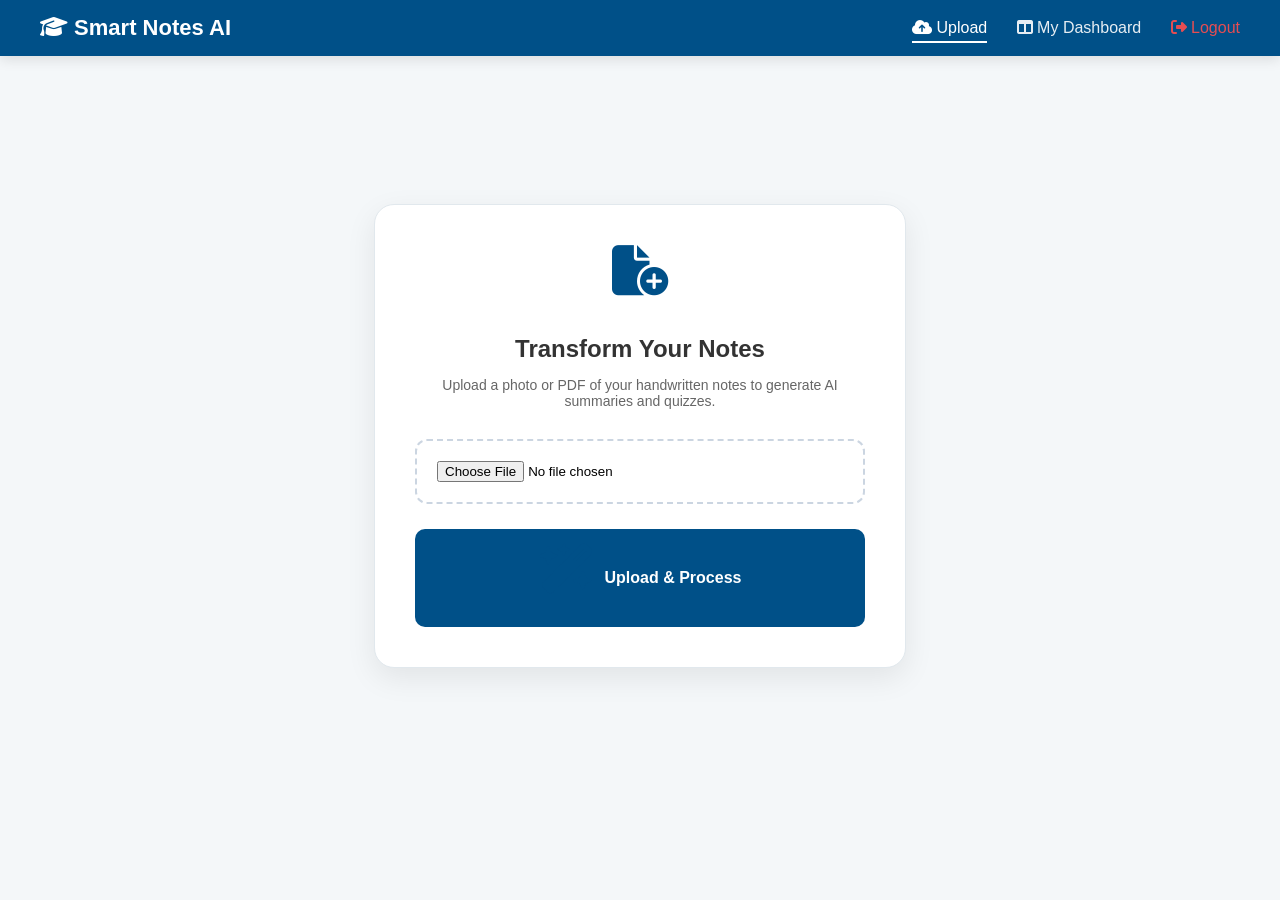
<file: templates/index.html>
<!DOCTYPE html>
<html lang="en">
<head>
    <meta charset="UTF-8">
    <meta name="viewport" content="width=device-width, initial-scale=1.0">
    <title>Upload Notes - Smart AI</title>
    <link rel="stylesheet" href="https://cdnjs.cloudflare.com/ajax/libs/font-awesome/6.5.1/css/all.min.css">
    <style>
        :root { --primary: #005088; --accent: #28a745; --bg: #f4f7f9; }
        body { font-family: 'Segoe UI', Tahoma, Geneva, Verdana, sans-serif; background: var(--bg); margin: 0; }
        
        /* Glassmorphism Navbar */
        .navbar { background: var(--primary); padding: 15px 40px; color: white; display: flex; justify-content: space-between; align-items: center; box-shadow: 0 4px 12px rgba(0,0,0,0.1); }
        .nav-links a { color: white; text-decoration: none; margin-left: 25px; font-weight: 500; transition: 0.3s; opacity: 0.9; }
        .nav-links a:hover { opacity: 1; text-shadow: 0 0 8px rgba(255,255,255,0.5); }
        .active { border-bottom: 2px solid white; padding-bottom: 5px; opacity: 1 !important; }

        /* Centered Upload Card */
        .main-content { height: 80vh; display: flex; align-items: center; justify-content: center; padding: 20px; }
        .upload-card { background: white; padding: 40px; border-radius: 20px; box-shadow: 0 10px 30px rgba(0,0,0,0.08); width: 100%; max-width: 450px; text-align: center; border: 1px solid #e1e8ed; }
        
        .upload-card i { font-size: 50px; color: var(--primary); margin-bottom: 20px; }
        .upload-card h2 { margin-bottom: 10px; color: #333; }
        .upload-card p { color: #666; font-size: 14px; margin-bottom: 30px; }

        .file-input-wrapper { margin-bottom: 25px; position: relative; }
        input[type="file"] { border: 2px dashed #cbd5e1; padding: 20px; width: 100%; border-radius: 12px; box-sizing: border-box; cursor: pointer; transition: 0.3s; }
        input[type="file"]:hover { border-color: var(--primary); background: #f8fbff; }

        .btn-upload { background: var(--primary); color: white; border: none; padding: 14px 30px; border-radius: 10px; font-size: 16px; font-weight: bold; cursor: pointer; width: 100%; transition: 0.3s; display: flex; align-items: center; justify-content: center; gap: 10px; }
        .btn-upload:hover { background: #003a63; transform: translateY(-2px); box-shadow: 0 5px 15px rgba(0,80,136,0.3); }

        .logout-link { color: #ff4d4d !important; font-weight: bold; }
    </style>
</head>
<body>

    <div class="navbar">
        <div style="font-size: 22px; font-weight: bold;"><i class="fa-solid fa-graduation-cap"></i> Smart Notes AI</div>
        <div class="nav-links">
            <a href="/" class="active"><i class="fa-solid fa-cloud-arrow-up"></i> Upload</a>
            <a href="/dashboard"><i class="fa-solid fa-table-columns"></i> My Dashboard</a>
            <a href="/logout" class="logout-link"><i class="fa-solid fa-right-from-bracket"></i> Logout</a>
        </div>
    </div>

    <div class="main-content">
        <div class="upload-card">
            <i class="fa-solid fa-file-circle-plus"></i>
            <h2>Transform Your Notes</h2>
            <p>Upload a photo or PDF of your handwritten notes to generate AI summaries and quizzes.</p>
            
            <form action="/upload" method="post" enctype="multipart/form-data">
                <div class="file-input-wrapper">
                    <input type="file" name="file" accept="image/*, .pdf" required>
                </div>
                <button type="submit" class="btn-upload">
                    <i class="fa-solid fa-wand-magic-sparkles"></i> Upload & Process
                </button>
            </form>
        </div>
    </div>

</body>
</html>
</file>
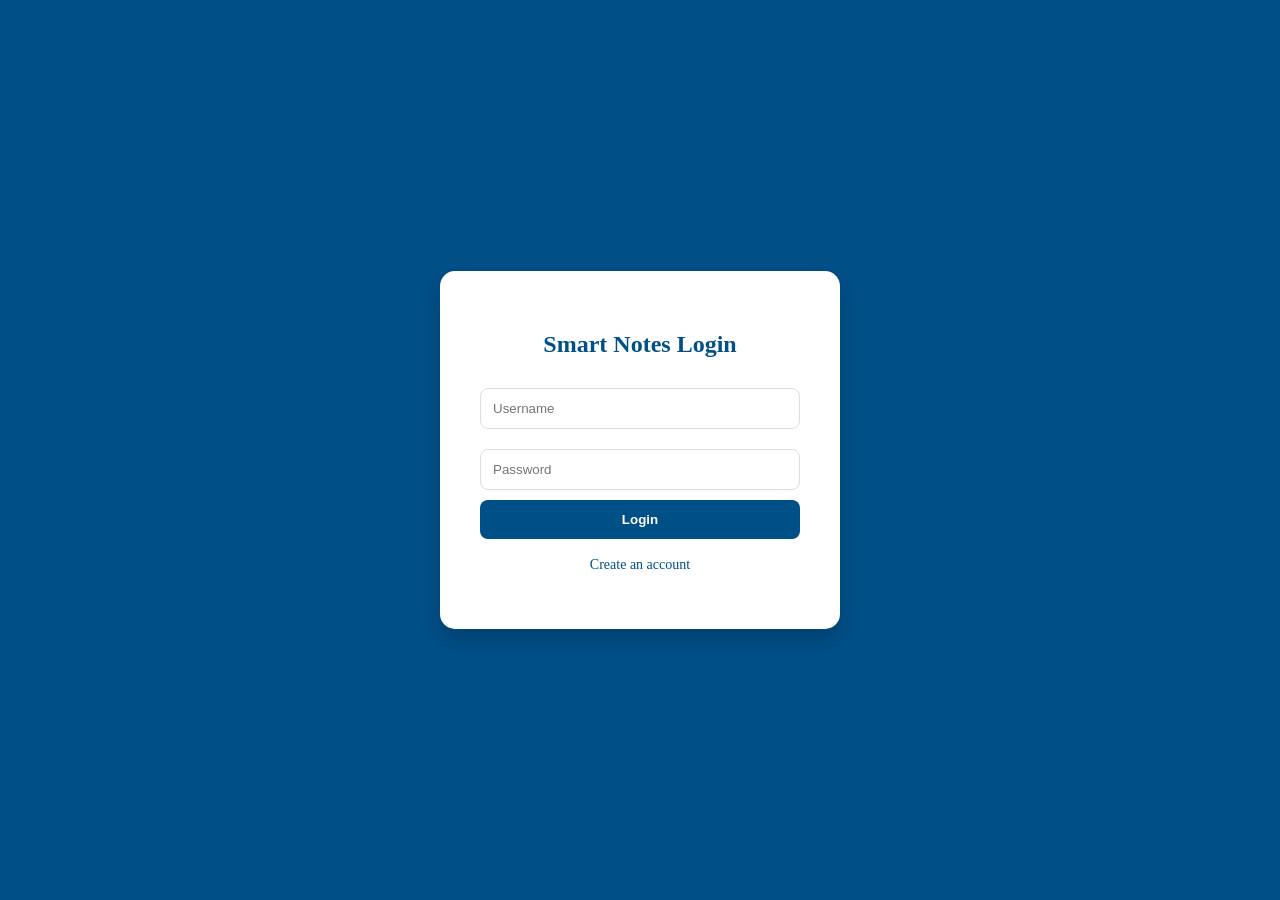
<file: templates/login.html>
<!DOCTYPE html>
<html>
<head>
    <title>Login - Smart Notes</title>
    <style>
        body { background: #005088; font-family: 'Segoe UI'; display: flex; justify-content: center; align-items: center; height: 100vh; margin: 0; }
        .card { background: white; padding: 40px; border-radius: 15px; box-shadow: 0 10px 25px rgba(0,0,0,0.2); width: 320px; text-align: center; }
        h2 { color: #005088; }
        input { width: 100%; padding: 12px; margin: 10px 0; border: 1px solid #ddd; border-radius: 8px; box-sizing: border-box; }
        button { width: 100%; padding: 12px; background: #005088; color: white; border: none; border-radius: 8px; cursor: pointer; font-weight: bold; }
        a { color: #005088; text-decoration: none; font-size: 14px; }
    </style>
</head>
<body>
    <div class="card">
        <h2>Smart Notes Login</h2>
        <form method="POST">
            <input type="text" name="username" placeholder="Username" required>
            <input type="password" name="password" placeholder="Password" required>
            <button type="submit">Login</button>
        </form>
        <p><a href="/register">Create an account</a></p>
    </div>
</body>
</html>
</file>
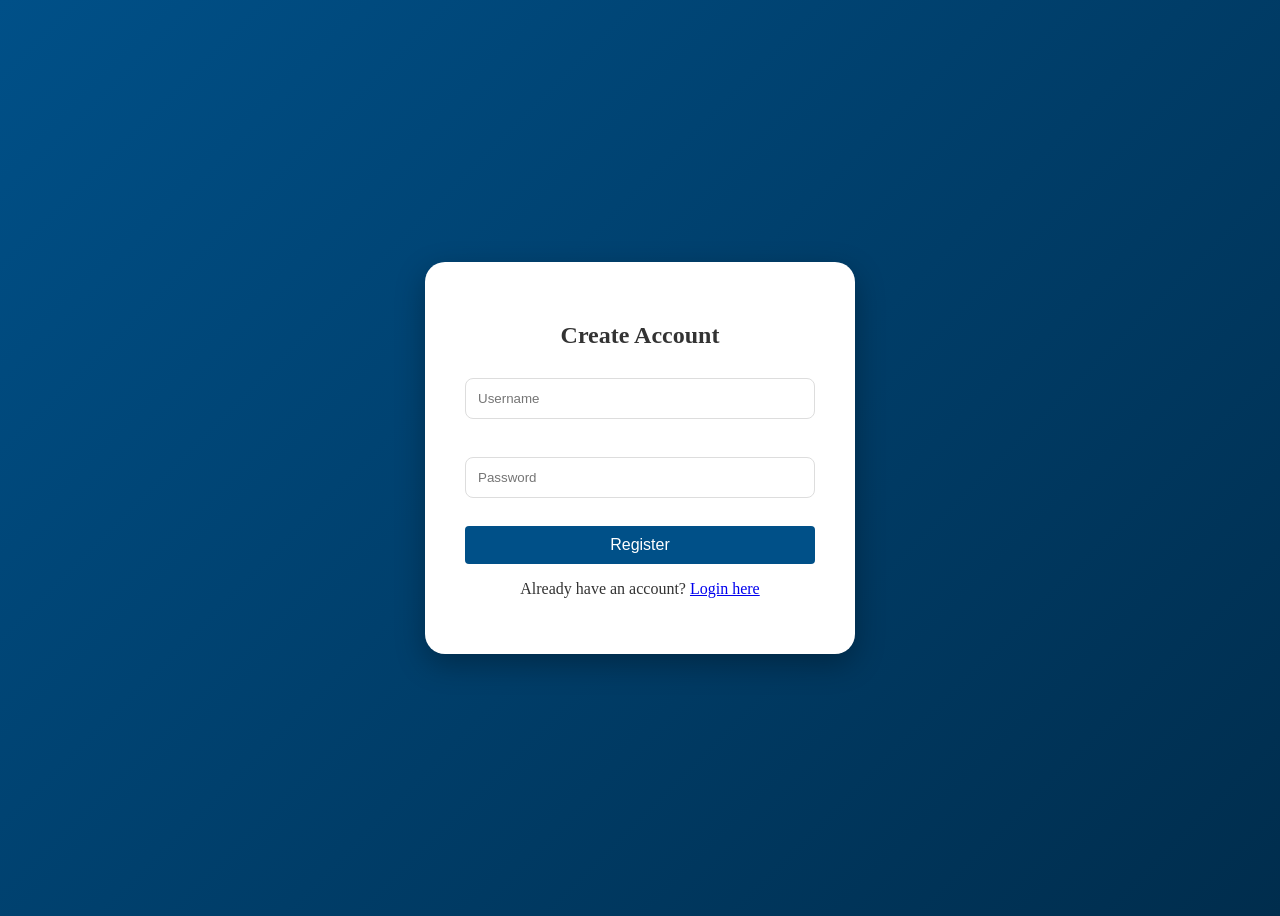
<file: templates/register.html>
<!DOCTYPE html>
<html>
<head><title>Register</title>
    <style>
    body { background: linear-gradient(135deg, #005088 0%, #002d4d 100%); height: 100vh; display: flex; align-items: center; justify-content: center; color: white; }
    .auth-card { background: white; color: #333; padding: 40px; border-radius: 20px; box-shadow: 0 10px 30px rgba(0,0,0,0.3); width: 350px; text-align: center; }
    input { width: 100%; padding: 12px; margin: 10px 0; border: 1px solid #ddd; border-radius: 8px; box-sizing: border-box; }
    button { width: 100%; padding: 12px; background: #005088; color: white; border: none; border-radius: 8px; cursor: pointer; font-size: 16px; transition: 0.3s; }
    button:hover { background: #003a63; transform: translateY(-2px); }
</style>
</head>
<body>
    <div class="auth-card">
        <h2>Create Account</h2>
        <form method="POST">
            <input type="text" name="username" placeholder="Username" required><br><br>
            <input type="password" name="password" placeholder="Password" required><br><br>
            <button type="submit" style="background:#005088; color:white; padding:10px 20px; border:none; border-radius:4px;">Register</button>
        </form>
        <p>Already have an account? <a href="/login">Login here</a></p>
    </div>
</body>
</html>
</file>
